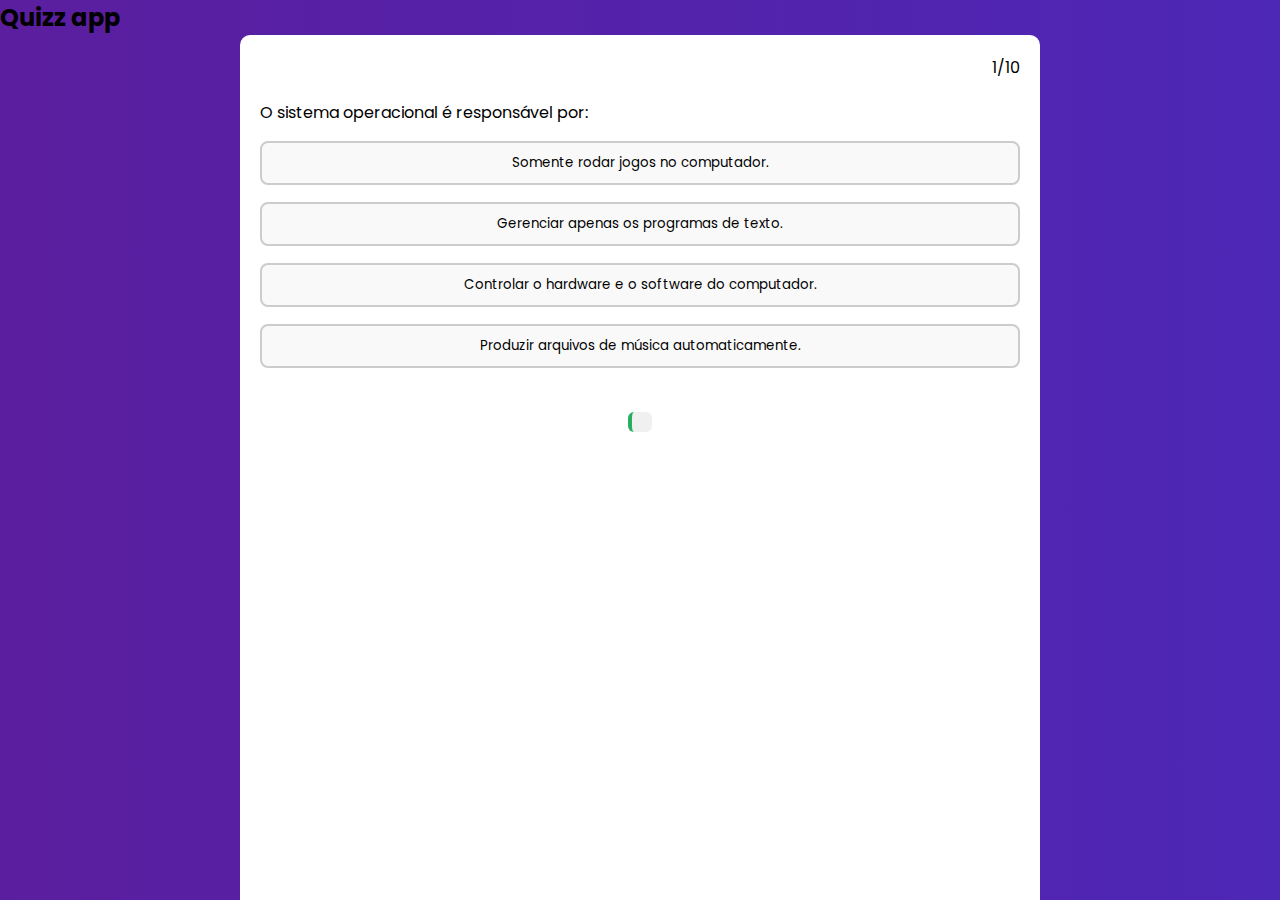
<file: index.html>
<!DOCTYPE html>
<html lang="pt-br">
<head>
    <meta charset="UTF-8">
    <meta name="viewport" content="width=device-width, initial-scale=1.0">
    <title>Document</title>
    <link rel="stylesheet" href="style.css">
</head>
<body>
    <h2>Quizz app</h2>
    <main>
        <div class='content'>
            <span class="spnQtd"></span>
            <p class="text"></p>
            <span class="question"></span>
            <div class="answers"></div>
        </div>
      
        <div class='finish'>
            <span></span>
            <button>reiniciar</button>
        </div>
          <div class="feedback"></div>
        <div class="reforco"></div>
    </main>
    <script src="script.js" type="module"></script>
</body>
</html>
</file>
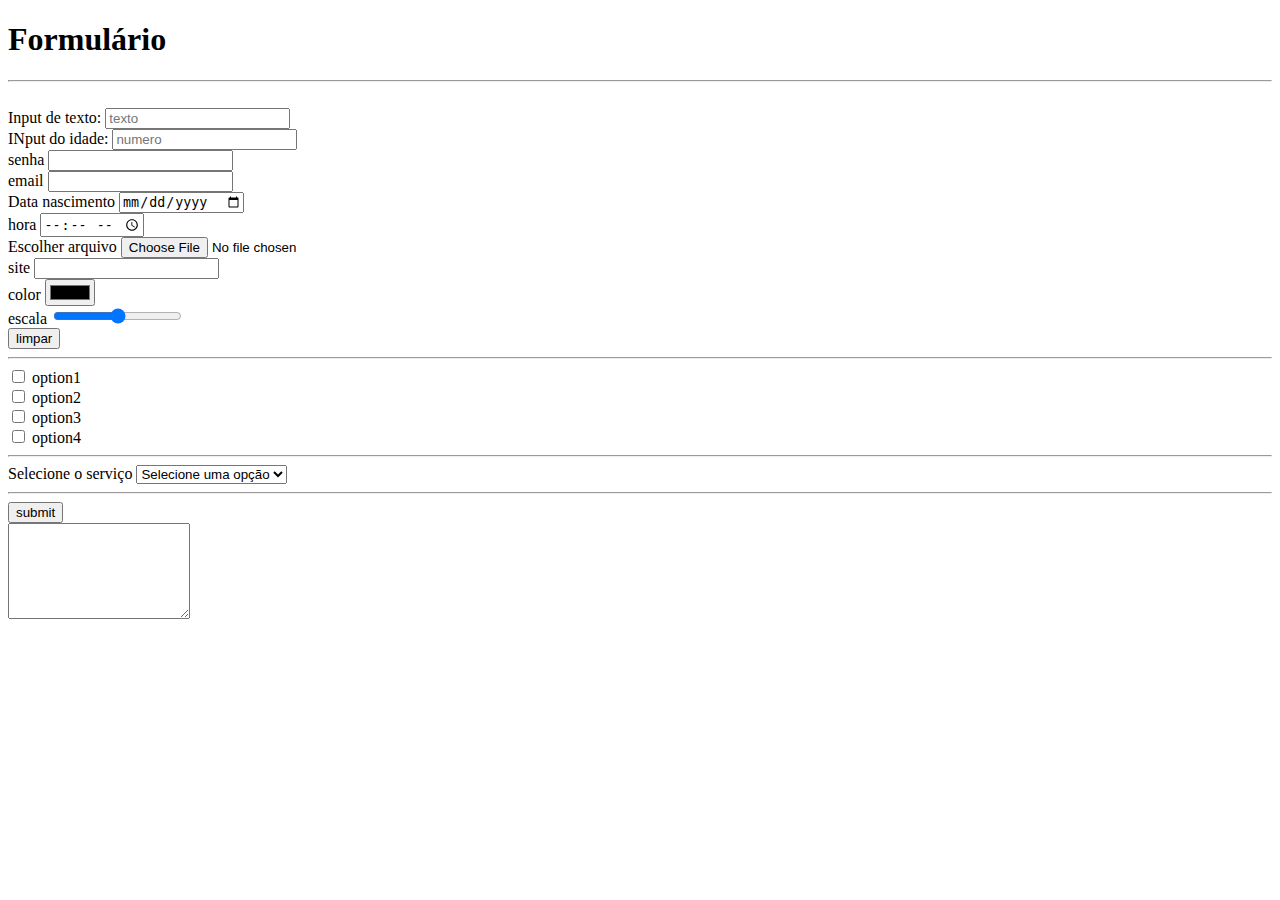
<file: formulario.html>
<!DOCTYPE html>
<html lang="en">
<head>
    <meta charset="UTF-8">
    <meta name="viewport" content="width=device-width, initial-scale=1.0">
    <title>Document</title>
</head>
<body>
    <h1>Formulário</h1>
    <hr><br>
    <form action="" method="POST">
        <label for="texto">Input de texto:</label>
        <input id="texto" type="text" placeholder="texto"  name="nome"><br>
        <label for="idade">INput do idade:</label>
        <input type="number" id="idade"  placeholder="numero"  name="idade"><br>
        <label for="senha">senha</label>
        <input type="password" id="senha" name="senha"><br>
        <label for="email">email</label>
        <input type="email"name="email" id="email"><br>
        <label for="date">Data nascimento</label>
        <input type="date" name="data" id="data"><br>
        <label for="hora">hora</label>
        <input type="time" id="time" name="time"><br>
        <label for="file">Escolher arquivo</label>
        <input type="file" id="file" name="file"><br>
        <label for="url">site</label>
        <input type="url" id="url" name="url"><br>
        <label for="color">color</label>
        <input type="color" id="color" name="color"><br>
        <label for="range">escala</label>
        <input type="range" id="range" name="range" min="1" max="5"><br>
        <input type="reset" id="reset" name="limpar" value="limpar">
        <hr>
        <input type="checkbox" id="option1" name="option1">
        <label for="option1">option1</label><br>
         <input type="checkbox" id="option2" name="option2">
        <label for="option2">option2</label><br>
        <input type="checkbox" id="option3" name="option3">
        <label for="option3">option3</label><br>
        <input type="checkbox" id="option4" name="option4">
        <label for="option3">option4</label><br>
        <hr>
        <label>Selecione o serviço</label>
        <select name="select"  id="select">
            <option value="" disabled selected>Selecione uma opção</option>
            <option value="receita">Receita</option>
            <option value="despesa">Despesa</option>
            <option value="transferencia">Transferencia</option>
        </select>
        <hr>
        <input type="submit" value="submit"><br>
        <textarea name="bio" id="bio" rows="6"></textarea>
    </form>
</body>
</html>
</file>
<file: style.css>
@import url('https://fonts.googleapis.com/css2?family=Poppins:ital,wght@0,100;0,200;0,300;0,400;0,500;0,600;0,700;0,800;0,900;1,100;1,200;1,300;1,400;1,500;1,600;1,700;1,800;1,900&display=swap');

* {
  margin: 0;
  padding: 0;
  box-sizing: border-box;
  font-family: 'Poppins', sans-serif;
}

html, body {
  height: 100%;
  width: 100%;
  overflow: hidden; /* evita scroll geral */
}

body {
  display: flex;
  flex-direction: column;
  background: linear-gradient(90deg, rgba(91,30,159,1) 0%, rgba(77,39,182,1) 100%);
}

/* Cabeçalho fixo */
header {
  padding: 16px 10px;
  color: white;
  text-align: center;
  flex-shrink: 0;
}

/* Main ocupa o resto da tela e rola se necessário */
main {
  flex: 1;
  overflow-y: scroll;
  background-color: white;
  padding: 20px;
  border-radius: 10px 10px 0 0;
  width: 100%;
  max-width: 800px;
  margin: 0 auto;
  box-sizing: border-box;
  display: flex;
  flex-direction: column;
  align-items: center;
  gap: 10px;
}

/* Conteúdo dentro da main */
.content {
  display: flex;
  flex-direction: column;
  width: 100%;
  gap: 10px;
}

.spnQtd {
  text-align: end;
}

.answers {
  display: flex;
  flex-direction: column;
  gap: 5px;
}

.answer {
  display: block;
  margin: 6px 0;
  padding: 10px;
  border: 2px solid #ccc;
  border-radius: 8px;
  cursor: pointer;
  background: #f9f9f9;
  transition: 0.3s;
}

.answer:hover:not(:disabled) {
  background: #eee;
}

.answer.correct {
  background: #c8f7c5;
  border-color: #27ae60;
}

.answer.wrong {
  border-color: #e74c3c;
}

.answer.selected {
  border-width: 3px;
}

.answer:disabled {
  cursor: not-allowed;
  opacity: 0.8;
}

.finish {
  display: none;
  flex-direction: column;
  gap: 10px;
}

.finish button {
  text-align: center;
}

.feedback {
  text-align: center;
  font-weight: bold;
  font-size: 18px;
  margin-top: 10px;
  color: #333;
  transition: opacity 0.3s ease;
}

.feedback.correct {
  color: #27ae60;
}

.feedback.wrong {
  color: #e74c3c;
}

.reforco {
  font-size: 16px;
  margin-top: 8px;
  color: #444;
  background: #f0f0f0;
  padding: 10px;
  border-left: 4px solid #27ae60;
  border-radius: 6px;
}
</file>
